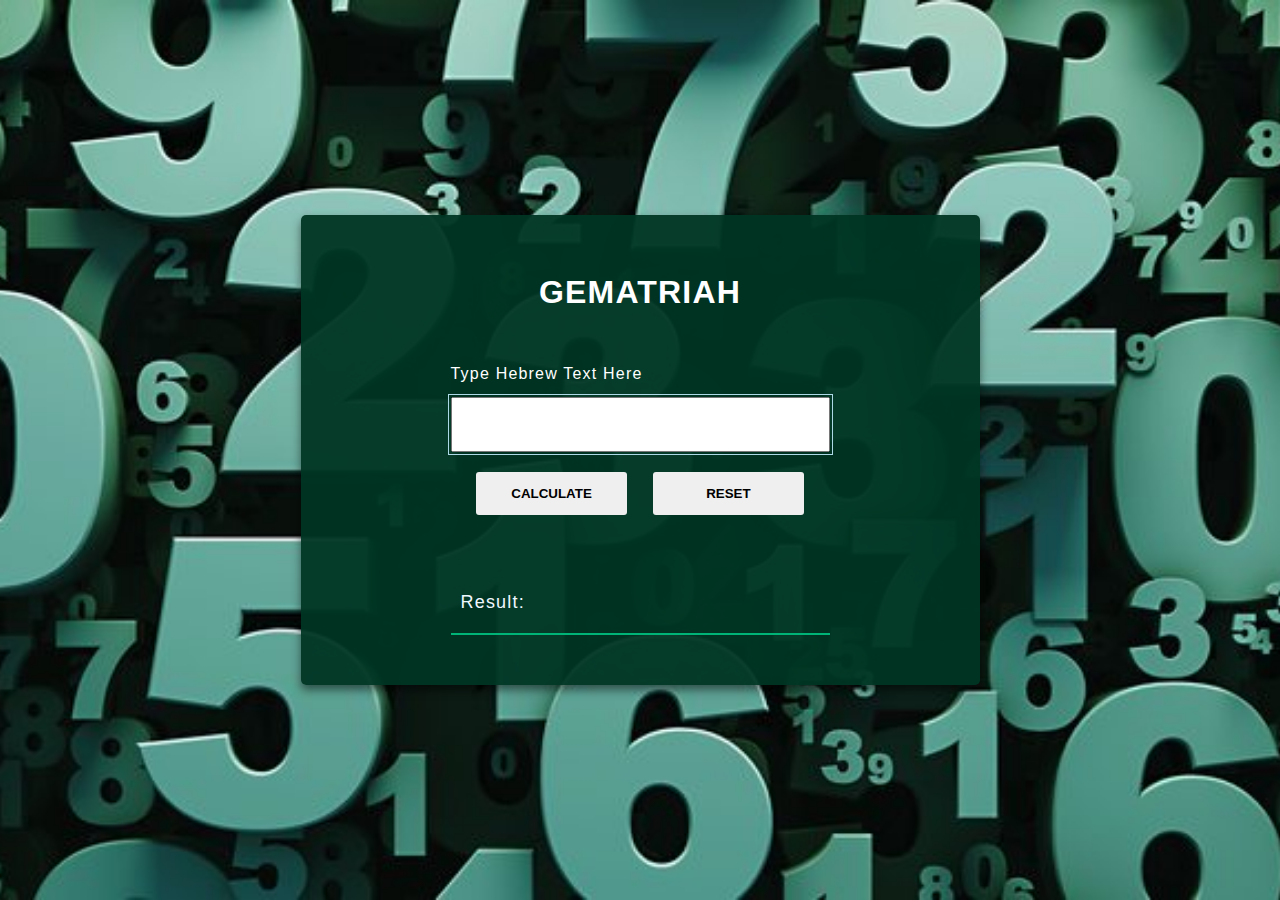
<file: gematriah/index.html>
<!DOCTYPE html>
<html lang="en">
<head>
    <meta charset="UTF-8">
    <meta http-equiv="X-UA-Compatible" content="IE=edge">
    <meta name="viewport" content="width=device-width, initial-scale=1.0">
    <link rel="stylesheet" href="./css/main.css">
    <title>Document</title>
</head>
<body>
    
    <main class="section-main">
        <form class="form" action="#">

            <h1 class="form__title">GEMATRIAH</h1>
    
            <label for="input">Type Hebrew Text Here</label>
    
            <input dir="rtl" lang="he" id="input" class="form__input" type="text">
        
            <div class="btns-container">
                <input type="submit" class="form__btn" value="Calculate" id="btn">
                <input class="form__btn reset" type="reset">
            </div>

            <div class="result">
                <span class="result__text">Result:</span>
                <span class="result__number" id="result"></soan>
            </div>

        </form>
    </main>

    <script src="./js/script.js"></script>
</body>
</html>
</file>
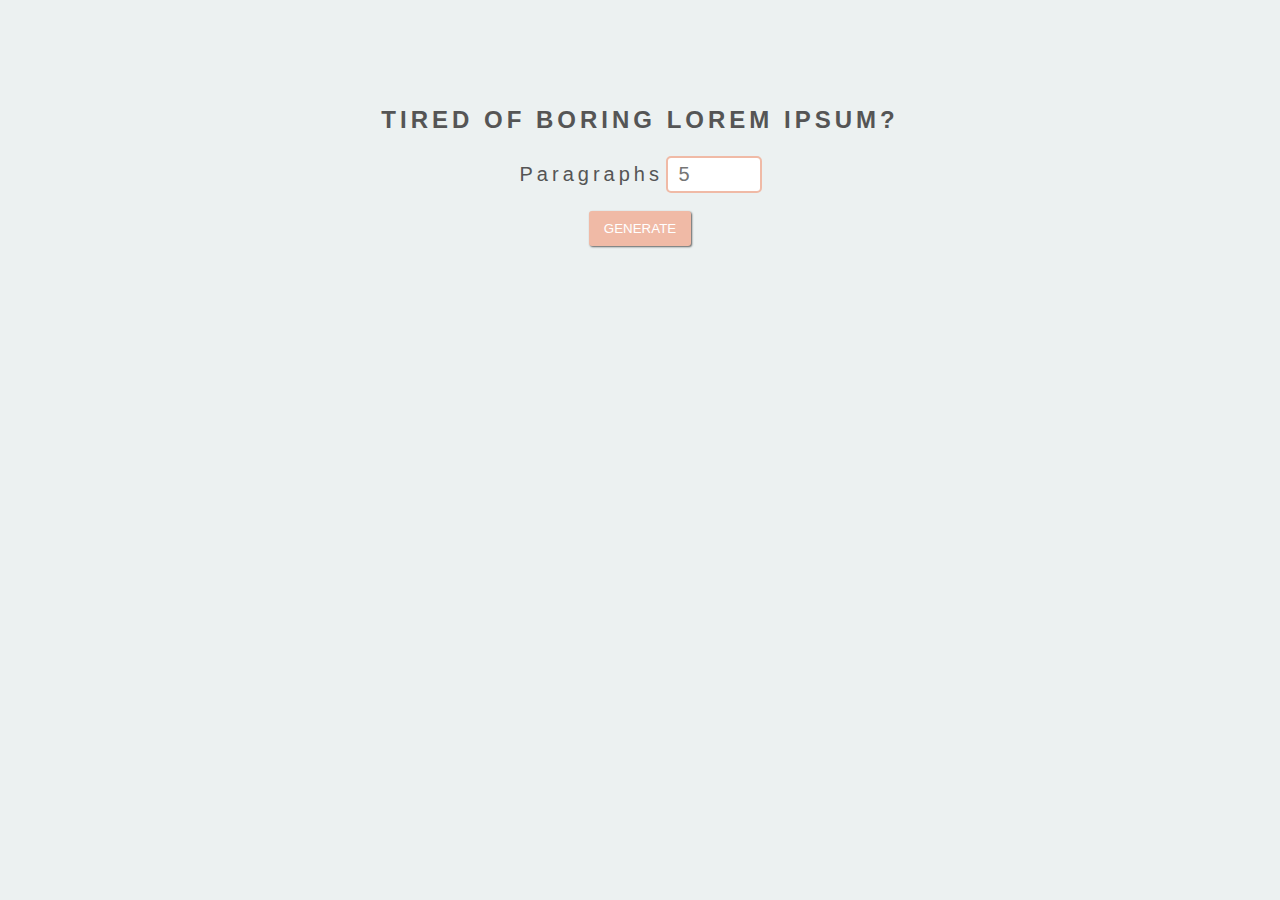
<file: lorem-ipsum-generator/index.html>
<!DOCTYPE html>
<html lang="en">
<head>
    <meta charset="UTF-8">
    <meta name="viewport" content="width=device-width, initial-scale=1.0">
    <title>Lorem Ipsum generator</title>
    <link rel="stylesheet" href="style.css">
</head>
<body>
    
    <div class="row">
        <h1 class="title">tired of boring lorem ipsum?</h1>
        <form action="#" class="form">
            <label for="input" class="label">Paragraphs</label>
            <input class="number" type="number" max="9" min="1" id="input" placeholder="5">
            <input type="submit" class="submit" value="GENERATE">
        </form>
        
        <article class="lorem-text"></article>
    </div>
    <script src="./script.js"></script>
</body>
</html>
</file>
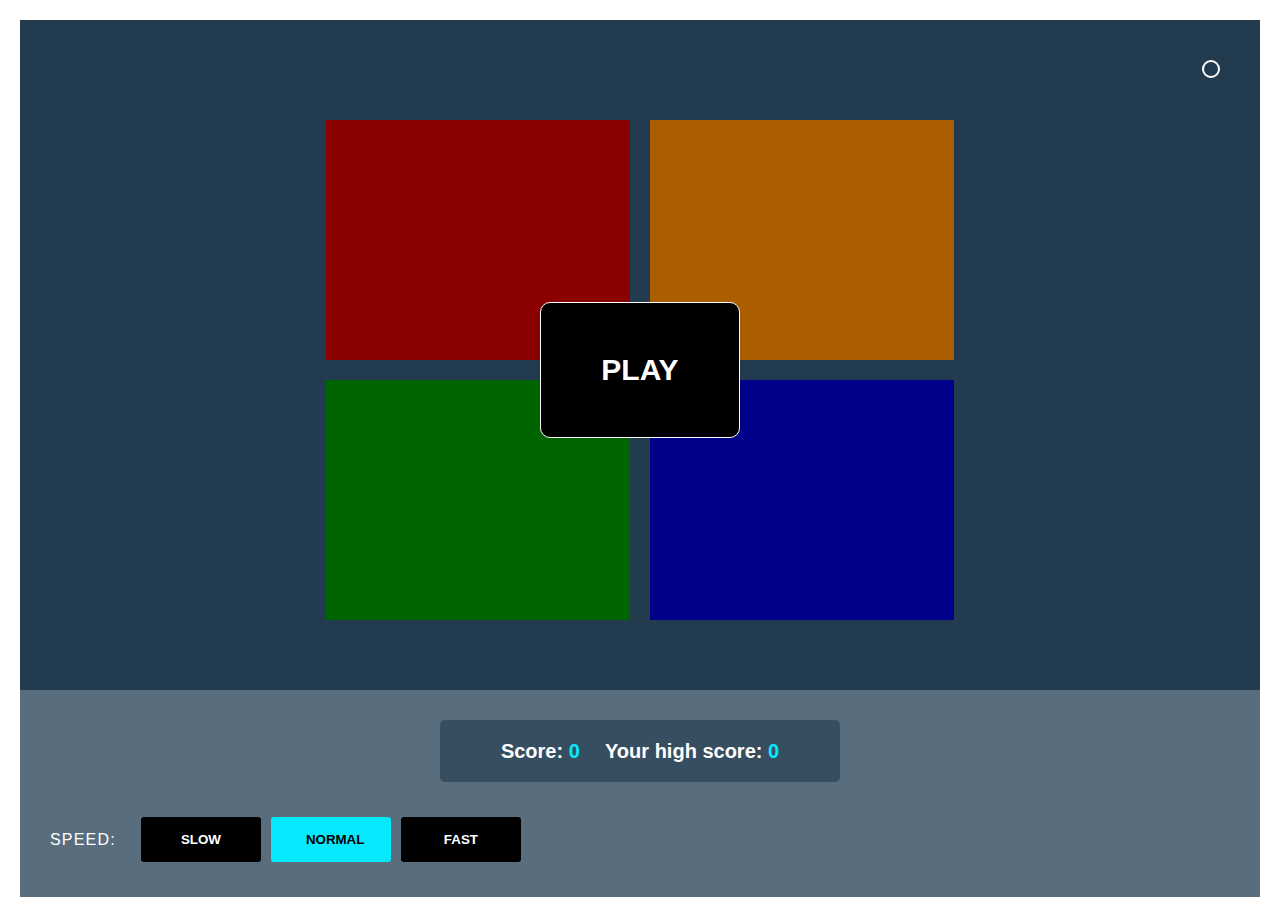
<file: memory-game/index.html>
<!DOCTYPE html>
<html lang="en">
<head>
    <meta charset="UTF-8">
    <meta http-equiv="X-UA-Compatible" content="IE=edge">
    <meta name="viewport" content="width=device-width, initial-scale=1.0">
    <link rel="stylesheet" href="https://use.fontawesome.com/releases/v5.15.3/css/all.css" integrity="sha384-SZXxX4whJ79/gErwcOYf+zWLeJdY/qpuqC4cAa9rOGUstPomtqpuNWT9wdPEn2fk" crossorigin="anonymous">
    <link rel="stylesheet" href="./css/main.css">
    <title>Simon Says</title>
</head>
<body>

    <main class="section-main">
        <header class="header">
            <h2 class="header__command"></h2>
            <i class="mute fas fa-volume-mute fa-volume-up"></i>
        </header>

        <div class="game-container row">
            <div class="btn btn--game btn--1" id="1"></div>
            <div class="btn btn--game btn--2" id="2"></div>
            <div class="btn btn--game btn--3" id="3"></div>
            <div class="btn btn--game btn--4" id="4"></div>
            <button class="btn btn__main">Play</button>
            <button class="btn btn__main game-over">
                <span class="game-over__msg" id="message"></span>
                <span class="game-over__replay-msg">replay</span>
            </button>
        </div>
        
        <section class="section-btns">

            <div class="scores">
                <span class="scores__name">Score:</span>
                <span class="scores__number" id = "score">0</span>
                <span class="scores__name">Your high score:</span>
                <span class="scores__number" id="high-score"></span>
            </div>

            <div class="speed-btns">
                <div class="speed-btns__text">Speed:</div>
                <button class="btn btn--speed slow">slow</button>
                <button class="btn btn--speed normal active">normal</button>
                <button class="btn btn--speed fast">fast</button>
            </div>
        </section>

        <audio class="sound" src="./mp3/simonsound1.mp3" type = "audio/mpeg">
            Your browser does not support the audio element.
        </audio>
        <audio class="sound" src="./mp3/simonsound2.mp3" type = "audio/mpeg">
            Your browser does not support the audio element.
        </audio>
        <audio class="sound" src="./mp3/simonsound3.mp3" type = "audio/mpeg">
            Your browser does not support the audio element.
        </audio>
        <audio class="sound" src="./mp3/simonsound4.mp3" type = "audio/mpeg">
            Your browser does not support the audio element.
        </audio>

        <!-- WIN AND LOSE SOUND EFFECTS
         -->

        <audio class="sound-win" src="./mp3/win.mp3" type = "audio/mpeg">
            Your browser does not support the audio element.
        </audio>
        <audio class="sound-fail" src="./mp3/fail.mp3" type = "audio/mpeg">
            Your browser does not support the audio element.
        </audio>

    </main>
    
    <script src="./js/script.js"></script>
</body>
</html>
</file>
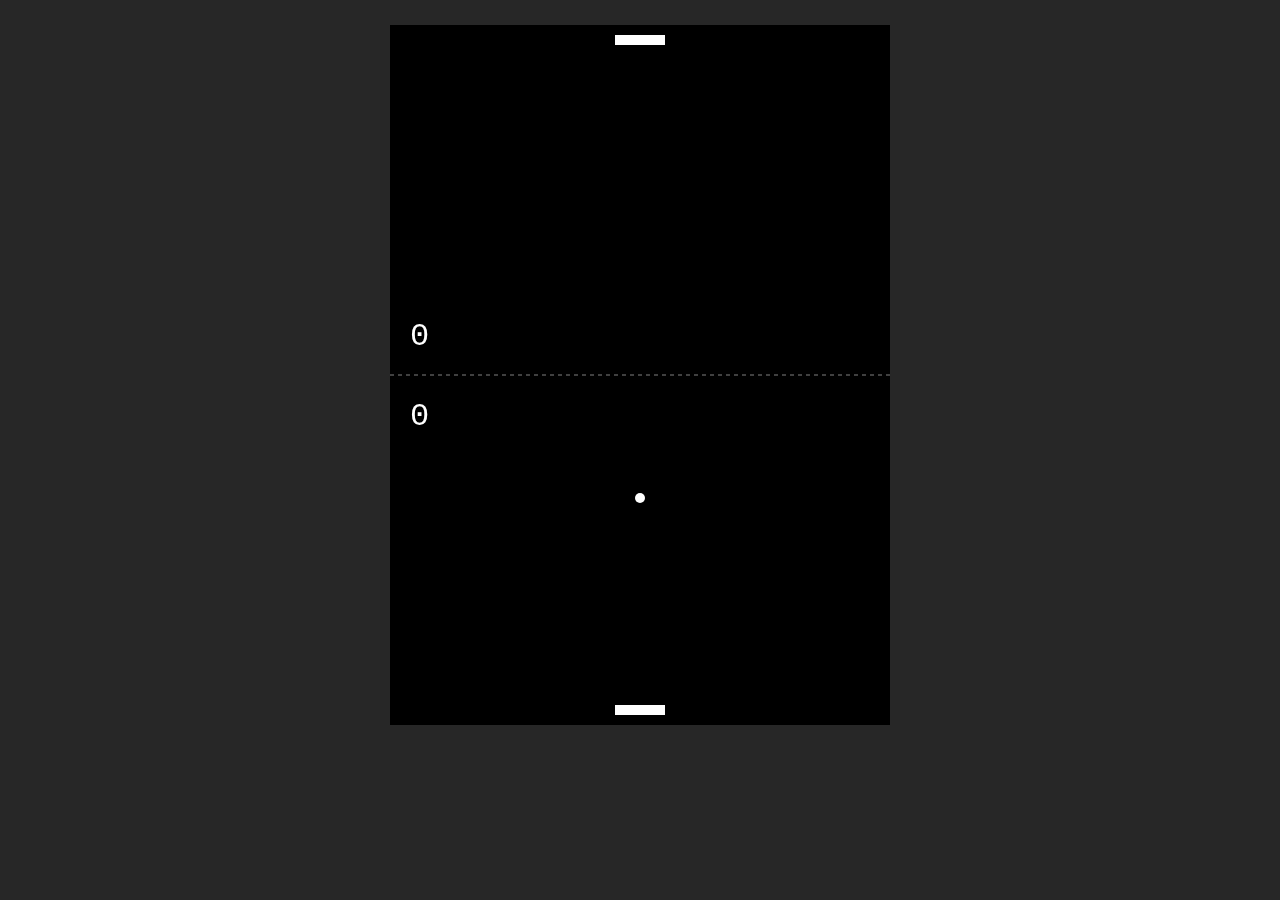
<file: pong/index.html>
<!DOCTYPE html>
<html lang="en">
<head>
    <meta charset="UTF-8">
    <meta name="viewport" content="width=device-width, initial-scale=1.0">
    <title>Pong</title>
    <link rel="icon" type="image/png" href="favicon.png">
    <link rel="stylesheet" href="style.css">
</head>
<body>
    <!-- Script -->
    <script src="script.js"></script>
</body>
</html>
</file>
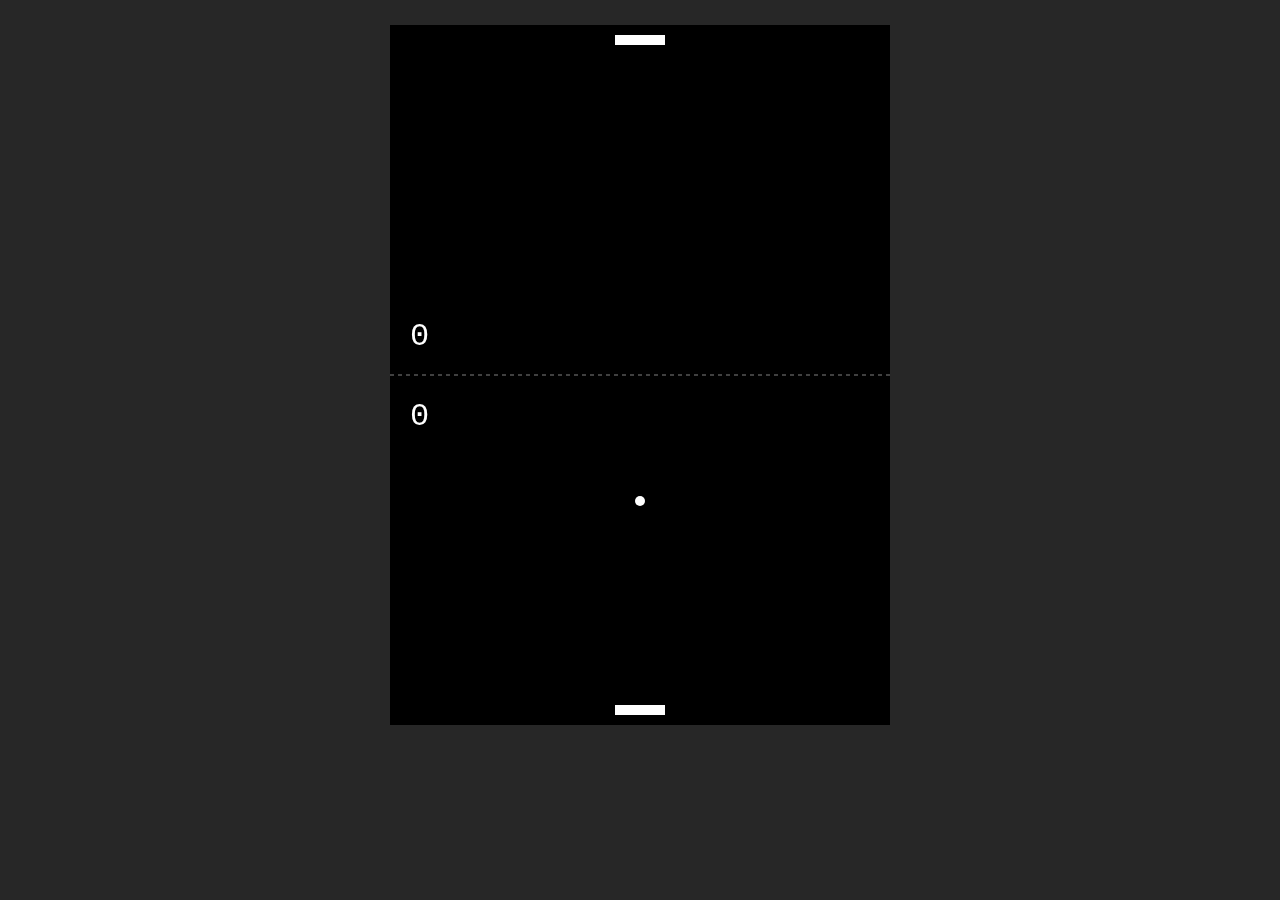
<file: pong/pong.html>
<!DOCTYPE html>
<html lang="en">
<head>
    <meta charset="UTF-8">
    <meta name="viewport" content="width=device-width, initial-scale=1.0">
    <title>Pong</title>
    <link rel="icon" type="image/png" href="favicon.png">
    <link rel="stylesheet" href="pong.css">
</head>
<body>
    <!-- Script -->
    <script src="pong.js"></script>
</body>
</html>
</file>
<file: gematriah/css/main.css>
* {
  margin: 0;
  padding: 0;
}

body {
  height: 100vh;
  background: url("../img/numbers2.jpg") center/cover no-repeat;
  color: white;
  font-family: sans-serif;
  line-height: 1.7;
  letter-spacing: 1.2px;
  display: -webkit-box;
  display: -ms-flexbox;
  display: flex;
  -webkit-box-pack: center;
      -ms-flex-pack: center;
          justify-content: center;
  -webkit-box-align: center;
      -ms-flex-align: center;
          align-items: center;
  overflow: hidden;
}

.form {
  display: -webkit-box;
  display: -ms-flexbox;
  display: flex;
  -webkit-box-orient: vertical;
  -webkit-box-direction: normal;
      -ms-flex-direction: column;
          flex-direction: column;
  -ms-flex-wrap: wrap;
      flex-wrap: wrap;
  padding: 50px 150px;
  border-radius: 5px;
  -webkit-box-shadow: 0 5px 10px rgba(0, 0, 0, 0.5);
          box-shadow: 0 5px 10px rgba(0, 0, 0, 0.5);
  background-color: rgba(0, 53, 35, 0.95);
}

@media (max-width: 660px) {
  .form {
    padding: 30px;
    text-align: center;
  }
}

.form__title {
  text-align: center;
  margin-bottom: 40px;
}

.form__input {
  font-size: 26px;
  padding: 10px 20px;
  color: black;
  outline: 1px solid lightblue;
  outline-offset: 2px;
  margin-top: 10px;
}

@media (max-width: 440px) {
  .form__input {
    padding: 0;
    width: 70%;
    margin: auto;
  }
}

.form__btn {
  padding: 14px 25px;
  width: 40%;
  border: none;
  outline: none;
  text-transform: uppercase;
  font-weight: 600;
  border-radius: 3px;
  cursor: pointer;
}

.form__btn:hover {
  background-color: #00b377;
  color: white;
}

.btns-container {
  display: -webkit-box;
  display: -ms-flexbox;
  display: flex;
  -webkit-box-pack: space-evenly;
      -ms-flex-pack: space-evenly;
          justify-content: space-evenly;
  -webkit-box-align: center;
      -ms-flex-align: center;
          align-items: center;
  -ms-flex-wrap: wrap;
      flex-wrap: wrap;
  margin-top: 20px;
}

.result {
  margin-top: 50px;
  font-size: 28px;
  color: aliceblue;
  padding: 10px;
  border-bottom: 2px solid #00b377;
}

.result__text {
  font-size: 18px;
}

.result__number {
  color: #00b377;
  text-align: center;
  margin: auto;
}
/*# sourceMappingURL=main.css.map */
</file>
<file: lorem-ipsum-generator/style.css>
body {
  text-align: center;
  font-family: sans-serif;
  font-size: 16px;
  color: rgb(85, 85, 85);
  background-color: rgb(236, 241, 241);
  line-height: 1.7;
}
.row {
  max-width: 600px;
  margin: auto;
}
.title {
  text-transform: uppercase;
  font-size: 24px;
  margin-top: 100px;
}
.form {
  font-size: 20px;
}
.title,
.label {
  letter-spacing: 4px;
}
input {
  outline: none;
  border: none;
  border-radius: 3px;
}
.number {
  width: 80px;
  font-size: 20px;
  padding: 5px 2px 5px 10px;
  outline: 2px solid rgb(240, 186, 166);
}
.submit {
  padding: 10px 15px;
  display: block;
  margin: auto;
  background-color: rgb(240, 186, 166);
  margin-top: 20px;
  color: rgb(255, 255, 255);
  box-shadow: 1px 1px 2px rgba(0, 0, 0, 0.6);
}
.submit:hover {
  background-color: rgb(167, 136, 123);
  cursor: pointer;
  transform: translateY(-1px);
}
.lorem-text {
  margin-top: 40px;
}
.paragraph:not(:first-child) {
  margin-top: 30px;
}
</file>
<file: memory-game/css/main.css>
*,
*::after,
*::before {
  margin: 0;
  padding: 0;
  -webkit-box-sizing: inherit;
          box-sizing: inherit;
}

html {
  font-size: 62.5%;
}

body {
  -webkit-box-sizing: border-box;
          box-sizing: border-box;
}

body {
  font-weight: 400;
  line-height: 1.7;
  padding: 2rem;
  overflow-x: hidden;
  font-family: sans-serif;
}

@media (max-width: 600px) {
  body {
    padding: 0;
  }
}

.u-center-text {
  text-align: center;
}

.u-margin-bottom-small {
  margin-bottom: 1.5rem;
}

.u-margin-bottom-medium {
  margin-bottom: 4rem;
}

.u-margin-bottom-big {
  margin-bottom: 8rem;
}

.u-margin-top-big {
  margin-top: 8rem;
}

.u-margin-top-huge {
  margin-top: 10rem;
}

.btn {
  display: inline-block;
  background-color: #000;
  color: #fff;
  border: none;
  outline: none;
  text-transform: uppercase;
  text-align: center;
  cursor: pointer;
}

.btn__main {
  position: absolute;
  top: 50%;
  left: 50%;
  -webkit-transform: translate(-50%, -50%);
          transform: translate(-50%, -50%);
  font-size: 30px;
  background-color: #000;
  padding: 5rem 0;
  width: 20rem;
  border-radius: 1rem;
  border: 1.5px solid white;
  font-weight: 700;
}

.btn__main:hover {
  background-color: #25252c;
}

.btn--game {
  display: -webkit-box;
  display: -ms-flexbox;
  display: flex;
  -webkit-box-pack: center;
      -ms-flex-pack: center;
          justify-content: center;
  -webkit-box-align: center;
      -ms-flex-align: center;
          align-items: center;
  height: 24rem;
  width: 40%;
}

@media (max-width: 600px) {
  .btn--game {
    height: 14rem;
  }
}

.btn--1 {
  background-color: darkred;
}

.btn--2 {
  background-color: #aa5e00;
}

.btn--3 {
  background-color: darkgreen;
}

.btn--4 {
  background-color: darkblue;
}

.btn--speed {
  padding: 1.5rem 3.5rem;
  border-radius: 3px;
  font-weight: 700;
  margin: 0.5rem;
  width: 12rem;
}

.btn--speed:hover {
  background-color: #06e8fc;
  color: #000;
}

@media (max-width: 468px) {
  .btn--speed {
    width: 100%;
  }
}

.active {
  background-color: #06e8fc;
  color: #000;
}

.game-over {
  display: none;
  padding: 2.5rem;
}

.game-over__msg {
  text-transform: capitalize;
  font-size: 1.8rem;
  display: block;
  margin-bottom: 1rem;
}

.game-over__replay-msg {
  letter-spacing: 1.2px;
}

.speed-btns {
  display: -webkit-box;
  display: -ms-flexbox;
  display: flex;
  -webkit-box-pack: start;
      -ms-flex-pack: start;
          justify-content: flex-start;
  -webkit-box-align: center;
      -ms-flex-align: center;
          align-items: center;
  -ms-flex-wrap: wrap;
      flex-wrap: wrap;
  margin-top: 3rem;
}

@media (max-width: 468px) {
  .speed-btns {
    -webkit-box-orient: vertical;
    -webkit-box-direction: normal;
        -ms-flex-direction: column;
            flex-direction: column;
  }
}

.speed-btns__text {
  color: #fff;
  text-transform: uppercase;
  font-weight: 500;
  font-size: 1.6rem;
  letter-spacing: 1.2px;
  margin-right: 2rem;
}

@media (max-width: 468px) {
  .speed-btns__text {
    margin-right: 0;
  }
}

.scores {
  display: block;
  background-color: rgba(34, 59, 79, 0.6);
  color: #fff;
  font-weight: 700;
  font-size: 2rem;
  padding: 1.4rem;
  border-radius: 5px;
  max-width: 40rem;
  margin: auto;
  text-align: center;
}

.scores__number {
  color: #06e8fc;
}

.scores__number:not(:last-child) {
  margin-right: 2rem;
}

.mute {
  position: absolute;
  top: 4rem;
  right: 4rem;
  font-size: 20px;
  color: white;
  cursor: pointer;
  border-radius: 50%;
  border: 2px solid white;
  padding: 0.7rem;
}

.row {
  max-width: 80rem;
}

.col {
  -webkit-box-flex: 1;
      -ms-flex: 1;
          flex: 1;
}

.header {
  height: 8rem;
  text-align: center;
  display: -webkit-box;
  display: -ms-flexbox;
  display: flex;
  -webkit-box-pack: center;
      -ms-flex-pack: center;
          justify-content: center;
  -webkit-box-align: center;
      -ms-flex-align: center;
          align-items: center;
}

.header__command {
  color: #06e8fc;
  text-transform: uppercase;
  font-size: 2.4rem;
  letter-spacing: 1.2px;
}

.section-main {
  background-color: #223b4f;
  position: relative;
}

.game-container {
  position: relative;
  display: -webkit-box;
  display: -ms-flexbox;
  display: flex;
  margin: auto;
  -ms-flex-wrap: wrap;
      flex-wrap: wrap;
  -webkit-box-pack: center;
      -ms-flex-pack: center;
          justify-content: center;
  padding: 2rem;
  gap: 2rem;
}

.section-btns {
  background-color: #596d7d;
  padding: 3rem;
  margin-top: 5rem;
}
/*# sourceMappingURL=main.css.map */
</file>
<file: pong/style.css>
body {
  margin: 0;
  background-color: rgb(39, 39, 39);
  display: flex;
  justify-content: center;
  font-family: "Courier New", Courier, monospace;
}

canvas {
  margin-top: 25px;
  z-index: 10;
}

.game-over-container {
  position: absolute;
  top: 50%;
  left: 50%;
  transform: translate(-50%, -50%);
  width: 500px;
  height: 700px;
  background-color: rgb(56, 56, 56);
  margin-top: -4px;
  z-index: 11;
  display: flex;
  flex-direction: column;
  justify-content: center;
  align-items: center;
  color: whitesmoke;
}

button {
  cursor: pointer;
  color: rgb(0, 0, 0);
  background-color: rgb(195, 195, 195);
  border: none;
  height: 50px;
  width: 200px;
  border-radius: 5px;
  font-size: 20px;
  font-family: "Courier New", Courier, monospace;
}

button:hover {
  filter: brightness(80%);
}

button:active {
  transform: scale(0.95);
}

button:focus {
  outline: none;
}

/* Montior and Larger */
@media screen and (min-width: 1800px) {
  canvas {
    margin-top: 100px;
  }

  .game-over-container {
    margin-top: -19px;
  }
}

/* Large Smartphone (Vertical) */
@media screen and (max-width: 500px) {
  canvas {
    width: 100%;
    height: 700px;
    margin-top: 50px;
  }

  .game-over-container {
    width: 100%;
    height: 700px;
  }
}
</file>
<file: pong/pong.css>
body {
  margin: 0;
  background-color: rgb(39, 39, 39);
  display: flex;
  justify-content: center;
  font-family: "Courier New", Courier, monospace;
}

canvas {
  margin-top: 25px;
  z-index: 10;
}

.game-over-container {
  position: absolute;
  top: 50%;
  left: 50%;
  transform: translate(-50%, -50%);
  width: 500px;
  height: 700px;
  background-color: rgb(56, 56, 56);
  margin-top: -4px;
  z-index: 11;
  display: flex;
  flex-direction: column;
  justify-content: center;
  align-items: center;
  color: whitesmoke;
}

button {
  cursor: pointer;
  color: rgb(0, 0, 0);
  background-color: rgb(195, 195, 195);
  border: none;
  height: 50px;
  width: 200px;
  border-radius: 5px;
  font-size: 20px;
  font-family: "Courier New", Courier, monospace;
}

button:hover {
  filter: brightness(80%);
}

button:active {
  transform: scale(0.95);
}

button:focus {
  outline: none;
}

/* Montior and Larger */
@media screen and (min-width: 1800px) {
  canvas {
    margin-top: 100px;
  }

  .game-over-container {
    margin-top: -19px;
  }
}

/* Large Smartphone (Vertical) */
@media screen and (max-width: 500px) {
  canvas {
    width: 100%;
    height: 700px;
    margin-top: 50px;
  }

  .game-over-container {
    width: 100%;
    height: 700px;
  }
}
</file>
